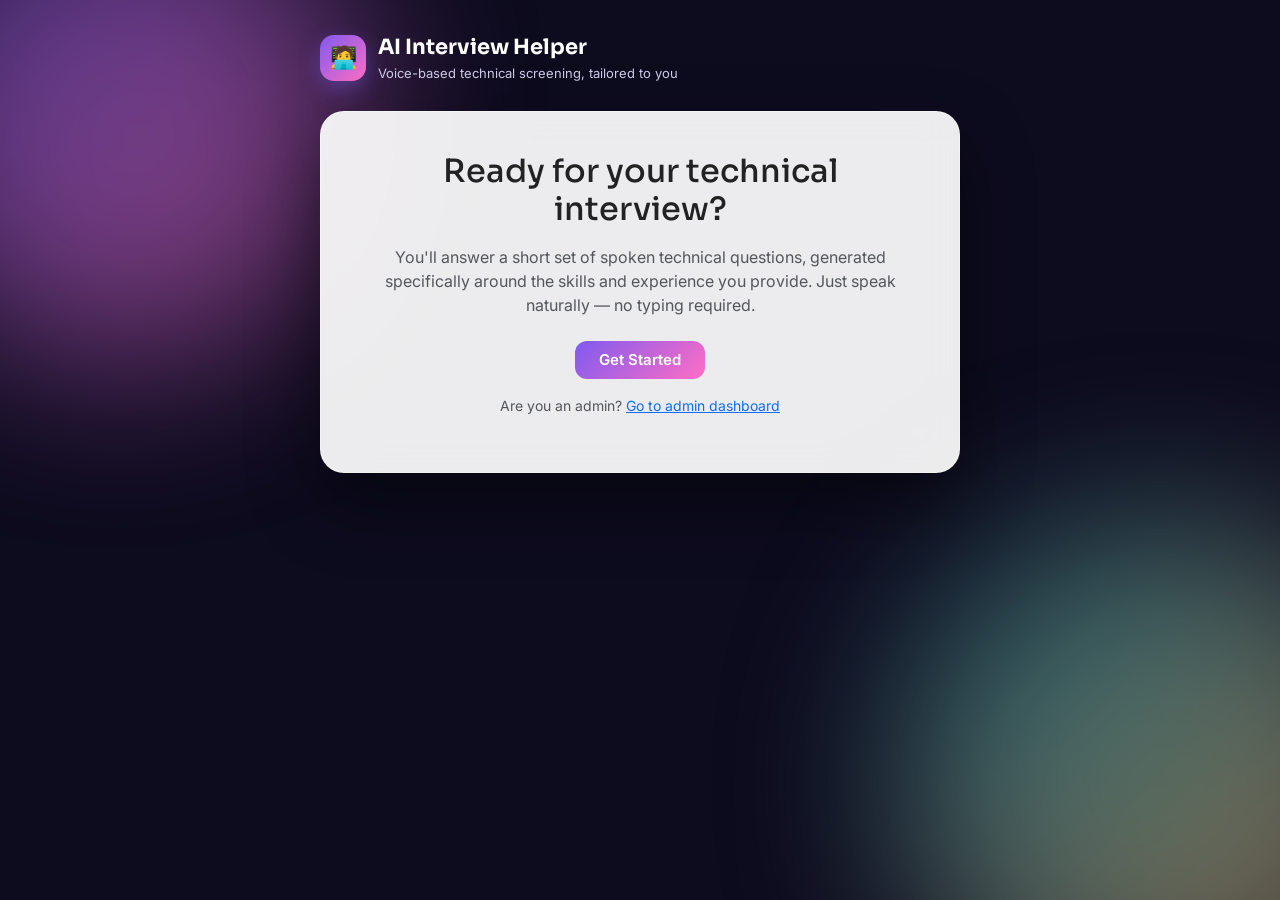
<file: interview-app-v2 (1)/interview-app-v2/frontend/index.html>
<!DOCTYPE html>
<html lang="en">
<head>
<meta charset="UTF-8" />
<meta name="viewport" content="width=device-width, initial-scale=1.0" />
<title>AI Interview Helper</title>
<link href="https://cdn.jsdelivr.net/npm/bootstrap@5.3.3/dist/css/bootstrap.min.css" rel="stylesheet">
<link rel="stylesheet" href="css/style.css" />
</head>
<body>

<div class="page-shell">
  <div style="max-width: 640px; width: 100%;">

    <div class="brand-bar">
      <div class="logo-badge">🧑‍💻</div>
      <div>
        <div class="brand">AI Interview Helper</div>
        <div class="tagline">Voice-based technical screening, tailored to you</div>
      </div>
    </div>

    <div class="glass-card">

      <!-- HOME / LANDING -->
      <section id="screen-home" class="app-screen active text-center">
        <h2 class="mb-3">Ready for your technical interview?</h2>
        <p class="text-muted mb-4">
          You'll answer a short set of spoken technical questions, generated
          specifically around the skills and experience you provide.
          Just speak naturally — no typing required.
        </p>
        <button class="btn btn-brand px-4 py-2" onclick="showScreen('auth')">Get Started</button>
        <p class="mt-3 small text-muted">Are you an admin? <a href="admin.html">Go to admin dashboard</a></p>
      </section>

      <!-- AUTH: Login / Register -->
      <section id="screen-auth" class="app-screen">
        <div class="pill-tabs">
          <button id="tab-login" class="active" onclick="switchAuthTab('login')">Login</button>
          <button id="tab-register" onclick="switchAuthTab('register')">Register</button>
        </div>

        <div id="form-login">
          <label class="form-label">Email</label>
          <input type="email" id="loginEmail" class="form-control" placeholder="you@example.com" />
          <label class="form-label">Password</label>
          <input type="password" id="loginPassword" class="form-control" />
          <button class="btn btn-brand w-100 mt-4" onclick="handleLogin()">Login</button>
        </div>

        <div id="form-register" class="d-none">
          <label class="form-label">Full Name</label>
          <input type="text" id="regName" class="form-control" placeholder="Priya Sharma" />

          <label class="form-label">Email</label>
          <input type="email" id="regEmail" class="form-control" placeholder="you@example.com" />

          <label class="form-label">Password</label>
          <input type="password" id="regPassword" class="form-control" />

          <label class="form-label">Years of Experience</label>
          <input type="number" id="regExperience" class="form-control" min="0" max="50" placeholder="e.g. 2" />

          <label class="form-label">Skills (comma separated)</label>
          <input type="text" id="regSkills" class="form-control" placeholder="e.g. Java, Spring Boot, MySQL, Multithreading" />
          <div class="form-text">Your interview questions will be generated based on these skills.</div>

          <button class="btn btn-brand w-100 mt-4" onclick="handleRegister()">Create Account</button>
        </div>

        <p id="authError" class="text-danger mt-3 mb-0 d-none"></p>
      </section>

      <!-- START INTERVIEW -->
      <section id="screen-start" class="app-screen text-center">
        <h4>Welcome, <span id="welcomeName" class="text-brand"></span> 👋</h4>
        <p class="text-muted mt-2">
          We'll generate a short set of questions based on your skills and experience.
          Each question is read aloud, then you answer by speaking within the time limit.
        </p>
        <p class="small text-secondary">🎤 Microphone permission is required. Use Google Chrome for best results.</p>
        <button class="btn btn-brand px-4 py-2 mt-2" onclick="startInterview()">Start Interview</button>
        <div><button class="btn btn-link text-muted mt-2" onclick="logout()">Logout</button></div>
      </section>

      <!-- INTERVIEW / RECORDING -->
      <section id="screen-interview" class="app-screen">
        <div class="d-flex justify-content-between align-items-center mb-2">
          <span id="qProgress" class="progress-pill">Question 1 / 5</span>
          <span id="timer" class="timer-display">01:30</span>
        </div>
        <span class="text-muted small" id="qTopic">Topic</span>
        <div class="question-text" id="qText">Question text</div>

        <div class="mb-2">
          <button class="btn btn-outline-brand btn-sm" onclick="speakCurrentQuestion()">🔊 Replay Question</button>
        </div>

        <div class="avatar-stage">
          <div class="avatar-circle" id="avatarCircle">
            <div class="avatar-ring"></div>
            <span id="avatarEmoji">🙂</span>
          </div>
          <div class="avatar-caption" id="micStatus">Question will be read aloud, then recording starts automatically.</div>
        </div>

        <div class="d-flex gap-2 justify-content-center">
          <button id="btnRecord" class="btn btn-brand" onclick="toggleRecording()" disabled>🎙️ Start Answer</button>
          <button id="btnNext" class="btn btn-outline-brand" onclick="submitCurrentAnswer()" disabled>Submit & Next ➜</button>
        </div>
      </section>

      <!-- LOADING -->
      <section id="screen-loading" class="app-screen text-center py-5">
        <div class="spinner-border" style="color: var(--primary);" role="status"></div>
        <p class="mt-3 text-muted">Submitting your interview for review...</p>
      </section>

      <!-- DONE (no scores, no PDF - candidate-facing) -->
      <section id="screen-done" class="app-screen text-center">
        <div class="done-icon">✓</div>
        <h4>Thank you!</h4>
        <p class="text-muted mt-2">
          Your interview has been submitted successfully. Our team will review your
          responses and get back to you.
        </p>
        <button class="btn btn-outline-brand mt-3" onclick="restart()">Back to Home</button>
      </section>

    </div>
  </div>
</div>

<script src="js/app.js"></script>
</body>
</html>
</file>
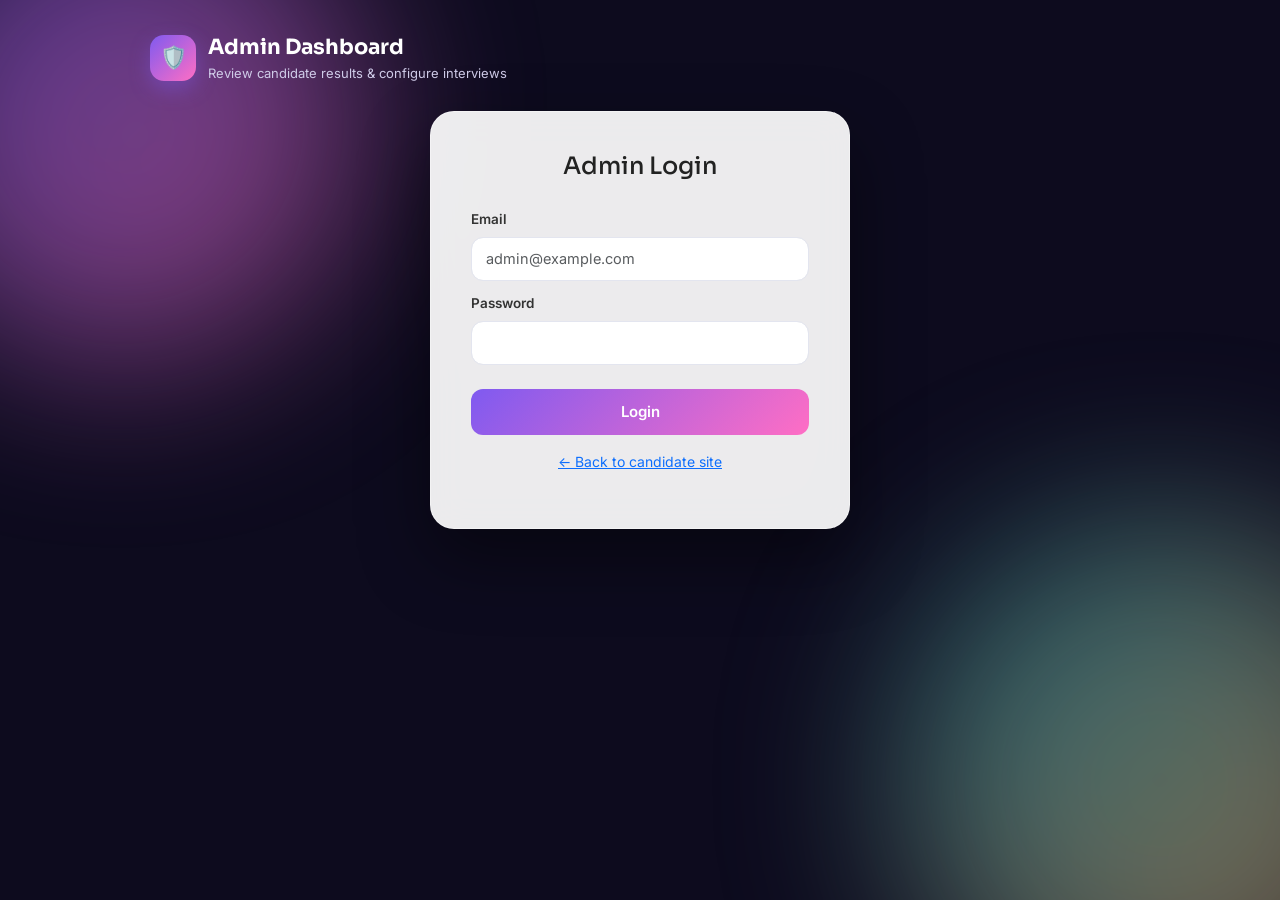
<file: interview-app-v2 (1)/interview-app-v2/frontend/admin.html>
<!DOCTYPE html>
<html lang="en">
<head>
<meta charset="UTF-8" />
<meta name="viewport" content="width=device-width, initial-scale=1.0" />
<title>Admin Dashboard — AI Interview Helper</title>
<link href="https://cdn.jsdelivr.net/npm/bootstrap@5.3.3/dist/css/bootstrap.min.css" rel="stylesheet">
<link rel="stylesheet" href="css/style.css" />
</head>
<body>

<div class="page-shell">
  <div style="max-width: 980px; width: 100%;">

    <div class="brand-bar">
      <div class="logo-badge">🛡️</div>
      <div>
        <div class="brand">Admin Dashboard</div>
        <div class="tagline">Review candidate results & configure interviews</div>
      </div>
    </div>

    <!-- ADMIN LOGIN -->
    <section id="screen-admin-login" class="app-screen active">
      <div class="glass-card" style="max-width: 420px; margin: 0 auto;">
        <h4 class="mb-3 text-center">Admin Login</h4>
        <label class="form-label">Email</label>
        <input type="email" id="adminEmail" class="form-control" placeholder="admin@example.com" />
        <label class="form-label">Password</label>
        <input type="password" id="adminPassword" class="form-control" />
        <button class="btn btn-brand w-100 mt-4" onclick="handleAdminLogin()">Login</button>
        <p id="adminAuthError" class="text-danger mt-3 mb-0 d-none"></p>
        <p class="text-center small text-muted mt-3">
          <a href="index.html">← Back to candidate site</a>
        </p>
      </div>
    </section>

    <!-- ADMIN DASHBOARD -->
    <section id="screen-dashboard" class="app-screen">

      <div class="d-flex justify-content-between align-items-center mb-3">
        <h4 class="text-white m-0">Candidate Results</h4>
        <button class="btn btn-outline-light btn-sm" onclick="adminLogout()">Logout</button>
      </div>

      <!-- Stats -->
      <div class="row g-3 mb-4">
        <div class="col-4">
          <div class="stat-card">
            <div class="stat-value" id="statTotal">0</div>
            <div class="stat-label">Total Interviews</div>
          </div>
        </div>
        <div class="col-4">
          <div class="stat-card">
            <div class="stat-value" id="statAvgScore">--</div>
            <div class="stat-label">Avg Overall Score</div>
          </div>
        </div>
        <div class="col-4">
          <div class="stat-card">
            <div class="stat-value" id="statHires">0</div>
            <div class="stat-label">Hire / Strong Hire</div>
          </div>
        </div>
      </div>

      <!-- Settings panel -->
      <div class="detail-panel mb-4">
        <h6 class="mb-3">⚙️ Interview Settings</h6>
        <div class="row align-items-end g-2">
          <div class="col-auto">
            <label class="form-label">Number of Questions per Interview</label>
            <input type="number" id="questionLimitInput" class="form-control" min="1" max="20" style="width: 120px;" />
          </div>
          <div class="col-auto">
            <button class="btn btn-brand" onclick="saveSettings()">Save</button>
          </div>
          <div class="col-auto">
            <span id="settingsSavedMsg" class="text-success small d-none">✓ Saved</span>
          </div>
        </div>
        <p class="text-muted small mt-2 mb-0">
          This controls how many AI-generated questions each new candidate receives (applies to future interviews only).
        </p>
      </div>

      <!-- Candidates table -->
      <div class="candidate-table">
        <table class="table">
          <thead>
            <tr>
              <th>Candidate</th>
              <th>Experience</th>
              <th>Skills</th>
              <th>Overall</th>
              <th>Verdict</th>
              <th>Date</th>
              <th></th>
            </tr>
          </thead>
          <tbody id="candidatesTableBody">
            <!-- rows injected by JS -->
          </tbody>
        </table>
      </div>
      <p id="noCandidatesMsg" class="text-center text-white-50 mt-4 d-none">No interviews yet.</p>

      <!-- Detail panel -->
      <div id="detailSection" class="detail-panel mt-4 d-none">
        <div class="d-flex justify-content-between align-items-start mb-3">
          <div>
            <h5 id="detailName" class="mb-1"></h5>
            <div class="text-muted small" id="detailEmail"></div>
          </div>
          <div>
            <button class="btn btn-outline-brand btn-sm me-2" onclick="closeDetail()">Close</button>
            <button class="btn btn-brand btn-sm" id="btnDownloadReport">⬇ Download PDF</button>
          </div>
        </div>
        <div class="row mb-3">
          <div class="col-4"><strong>Overall:</strong> <span id="detailOverall"></span>/10</div>
          <div class="col-4"><strong>Technical:</strong> <span id="detailTechnical"></span>/10</div>
          <div class="col-4"><strong>Communication:</strong> <span id="detailCommunication"></span>/10</div>
        </div>
        <div id="detailAnswers"></div>
      </div>

    </section>

  </div>
</div>

<script src="js/admin.js"></script>
</body>
</html>
</file>
<file: interview-app-v2 (1)/interview-app-v2/frontend/css/style.css>
@import url('https://fonts.googleapis.com/css2?family=Sora:wght@400;500;600;700;800&family=Inter:wght@400;500;600&display=swap');

:root {
  --grad-1: #7f5af0;
  --grad-2: #ff6ec4;
  --grad-3: #2cb1bc;
  --grad-4: #ffb86b;
  --ink: #1a1a2e;
  --card-bg: rgba(255,255,255,0.92);
}

* { box-sizing: border-box; }

body {
  font-family: 'Inter', sans-serif;
  margin: 0;
  min-height: 100vh;
  color: #222;
  background: #0d0b1e;
  overflow-x: hidden;
}

h1, h2, h3, h4, h5, .brand { font-family: 'Sora', sans-serif; }

/* ---------- Animated colorful background blobs ---------- */
body::before, body::after {
  content: "";
  position: fixed;
  border-radius: 50%;
  filter: blur(90px);
  opacity: 0.55;
  z-index: 0;
  animation: float 14s ease-in-out infinite;
}
body::before {
  width: 480px; height: 480px;
  background: linear-gradient(135deg, var(--grad-1), var(--grad-2));
  top: -120px; left: -120px;
}
body::after {
  width: 520px; height: 520px;
  background: linear-gradient(135deg, var(--grad-3), var(--grad-4));
  bottom: -140px; right: -140px;
  animation-delay: 4s;
}
@keyframes float {
  0%, 100% { transform: translate(0, 0) scale(1); }
  50% { transform: translate(40px, -30px) scale(1.08); }
}

/* ---------- Layout shells ---------- */
.page-shell {
  position: relative;
  z-index: 1;
  min-height: 100vh;
  display: flex;
  flex-direction: column;
  align-items: center;
  padding: 32px 16px;
}

.glass-card {
  background: var(--card-bg);
  backdrop-filter: blur(18px);
  border: 1px solid rgba(255,255,255,0.4);
  border-radius: 24px;
  box-shadow: 0 30px 70px rgba(0,0,0,0.45);
  padding: 40px;
  width: 100%;
}

/* ---------- Navbar / brand ---------- */
.brand-bar {
  display: flex;
  align-items: center;
  gap: 12px;
  color: #fff;
  margin-bottom: 28px;
}
.brand-bar .logo-badge {
  width: 46px; height: 46px;
  background: linear-gradient(135deg, var(--grad-1), var(--grad-2));
  border-radius: 14px;
  display: flex; align-items: center; justify-content: center;
  font-size: 22px;
  box-shadow: 0 8px 20px rgba(127,90,240,0.4);
}
.brand-bar .brand { font-size: 21px; font-weight: 700; }
.brand-bar .tagline { font-size: 13px; color: #cfcbe8; }

/* ---------- Buttons ---------- */
.btn-brand {
  background: linear-gradient(135deg, var(--grad-1), var(--grad-2));
  color: #fff; border: none; border-radius: 12px;
  padding: 12px 24px; font-weight: 600; font-size: 15px;
  transition: transform 0.15s ease, box-shadow 0.15s ease;
}
.btn-brand:hover { transform: translateY(-2px); box-shadow: 0 10px 24px rgba(127,90,240,0.4); color: #fff; }
.btn-brand:disabled { opacity: 0.5; transform: none; box-shadow: none; }

.btn-outline-brand {
  background: transparent; border: 1.5px solid #d8dcee; color: #444;
  border-radius: 12px; padding: 10px 20px; font-weight: 500;
}
.btn-outline-brand:hover { background: #f5f6fb; color: #222; }

/* ---------- Form controls ---------- */
.form-label { font-weight: 600; font-size: 13.5px; color: #333; margin-top: 12px; }
.form-control, .form-select {
  border-radius: 12px; border: 1.5px solid #e3e5ef; padding: 10px 14px; font-size: 14.5px;
}
.form-control:focus, .form-select:focus {
  border-color: var(--grad-1); box-shadow: 0 0 0 3px rgba(127,90,240,0.15);
}

/* ---------- Tabs ---------- */
.pill-tabs { display: flex; background: #f2f3f9; border-radius: 14px; padding: 4px; margin-bottom: 24px; }
.pill-tabs button {
  flex: 1; border: none; background: transparent; padding: 10px; border-radius: 11px;
  font-weight: 600; color: #777; cursor: pointer; transition: all 0.15s ease;
}
.pill-tabs button.active {
  background: linear-gradient(135deg, var(--grad-1), var(--grad-2));
  color: #fff;
  box-shadow: 0 4px 14px rgba(127,90,240,0.35);
}

/* ---------- Screens ---------- */
.app-screen { display: none; width: 100%; }
.app-screen.active { display: block; }

/* ---------- Interview screen ---------- */
.progress-pill {
  display: inline-block; background: linear-gradient(135deg, #eef1ff, #f5e9ff); color: #6c3fd9;
  padding: 6px 16px; border-radius: 20px; font-size: 12.5px; font-weight: 700;
}
.timer-display { font-size: 30px; font-weight: 800; color: var(--grad-2); font-family: 'Sora', sans-serif; }
.question-text { font-size: 21px; font-weight: 700; color: var(--ink); margin: 14px 0; }

/* ---------- Avatar (replaces raw transcript display) ---------- */
.avatar-stage {
  display: flex; flex-direction: column; align-items: center; justify-content: center;
  padding: 34px 0; margin-bottom: 8px;
}
.avatar-circle {
  width: 120px; height: 120px; border-radius: 50%;
  display: flex; align-items: center; justify-content: center;
  font-size: 56px;
  background: linear-gradient(135deg, var(--grad-1), var(--grad-3));
  box-shadow: 0 12px 30px rgba(127,90,240,0.35);
  position: relative;
  transition: background 0.3s ease;
}
.avatar-circle.state-speaking { background: linear-gradient(135deg, var(--grad-4), var(--grad-2)); }
.avatar-circle.state-listening { background: linear-gradient(135deg, #ff6ec4, #7f5af0); }
.avatar-circle.state-thinking { background: linear-gradient(135deg, #2cb1bc, #7f5af0); }
.avatar-circle.state-done { background: linear-gradient(135deg, #2ecc71, #27ae60); }

.avatar-ring {
  position: absolute; inset: -10px;
  border-radius: 50%;
  border: 3px solid rgba(255,110,196,0.55);
  opacity: 0;
}
.avatar-circle.state-listening .avatar-ring {
  opacity: 1;
  animation: ringPulse 1.4s ease-out infinite;
}
@keyframes ringPulse {
  0% { transform: scale(0.9); opacity: 0.8; }
  100% { transform: scale(1.35); opacity: 0; }
}
.avatar-caption { margin-top: 14px; font-size: 14px; font-weight: 600; color: #555; text-align: center; }

/* ---------- Thank-you screen ---------- */
.done-icon {
  width: 90px; height: 90px; border-radius: 50%;
  background: linear-gradient(135deg, #2ecc71, #27ae60);
  display: flex; align-items: center; justify-content: center;
  font-size: 42px; color: #fff; margin: 0 auto 20px;
  box-shadow: 0 12px 30px rgba(46,204,113,0.35);
}

/* ---------- Admin dashboard ---------- */
.stat-card {
  background: var(--card-bg); backdrop-filter: blur(12px); border-radius: 18px; padding: 20px;
  box-shadow: 0 10px 28px rgba(0,0,0,0.12); text-align: center;
}
.stat-card .stat-value {
  font-size: 30px; font-weight: 800; font-family: 'Sora', sans-serif;
  background: linear-gradient(135deg, var(--grad-1), var(--grad-2));
  -webkit-background-clip: text; -webkit-text-fill-color: transparent;
}
.stat-card .stat-label { font-size: 12.5px; color: #888; text-transform: uppercase; letter-spacing: 0.04em; }

.candidate-table { background: var(--card-bg); backdrop-filter: blur(12px); border-radius: 18px; overflow: hidden; box-shadow: 0 10px 28px rgba(0,0,0,0.12); }
.candidate-table table { margin-bottom: 0; }
.candidate-table th { background: rgba(127,90,240,0.06); font-size: 12.5px; text-transform: uppercase; letter-spacing: 0.03em; color: #6c3fd9; border-bottom: none; }
.candidate-table td { vertical-align: middle; font-size: 14px; }

.verdict-badge { padding: 5px 12px; border-radius: 20px; font-size: 12px; font-weight: 700; }
.verdict-strong-hire { background: #e3f9e5; color: #1e824c; }
.verdict-hire { background: #e6f0ff; color: #1a5fb4; }
.verdict-borderline { background: #fff4e0; color: #b26a00; }
.verdict-no-hire { background: #fde8e8; color: #c0392b; }
.verdict-pending { background: #eee; color: #888; }

.skills-chip {
  display: inline-block; background: linear-gradient(135deg, #eef1ff, #f5e9ff);
  color: #6c3fd9; padding: 3px 11px; border-radius: 12px; font-size: 11.5px; margin: 2px; font-weight: 600;
}

.detail-panel { background: var(--card-bg); backdrop-filter: blur(12px); border-radius: 18px; padding: 24px; box-shadow: 0 10px 28px rgba(0,0,0,0.12); }
.qa-block { border: 1px solid #eee; border-radius: 14px; padding: 16px; margin-bottom: 14px; background: #fff; }
.qa-block .qa-scores { font-size: 12.5px; color: #666; margin: 6px 0; }
.qa-block .qa-missed { font-size: 12.5px; color: #c0392b; margin-top: 6px; }
</file>
